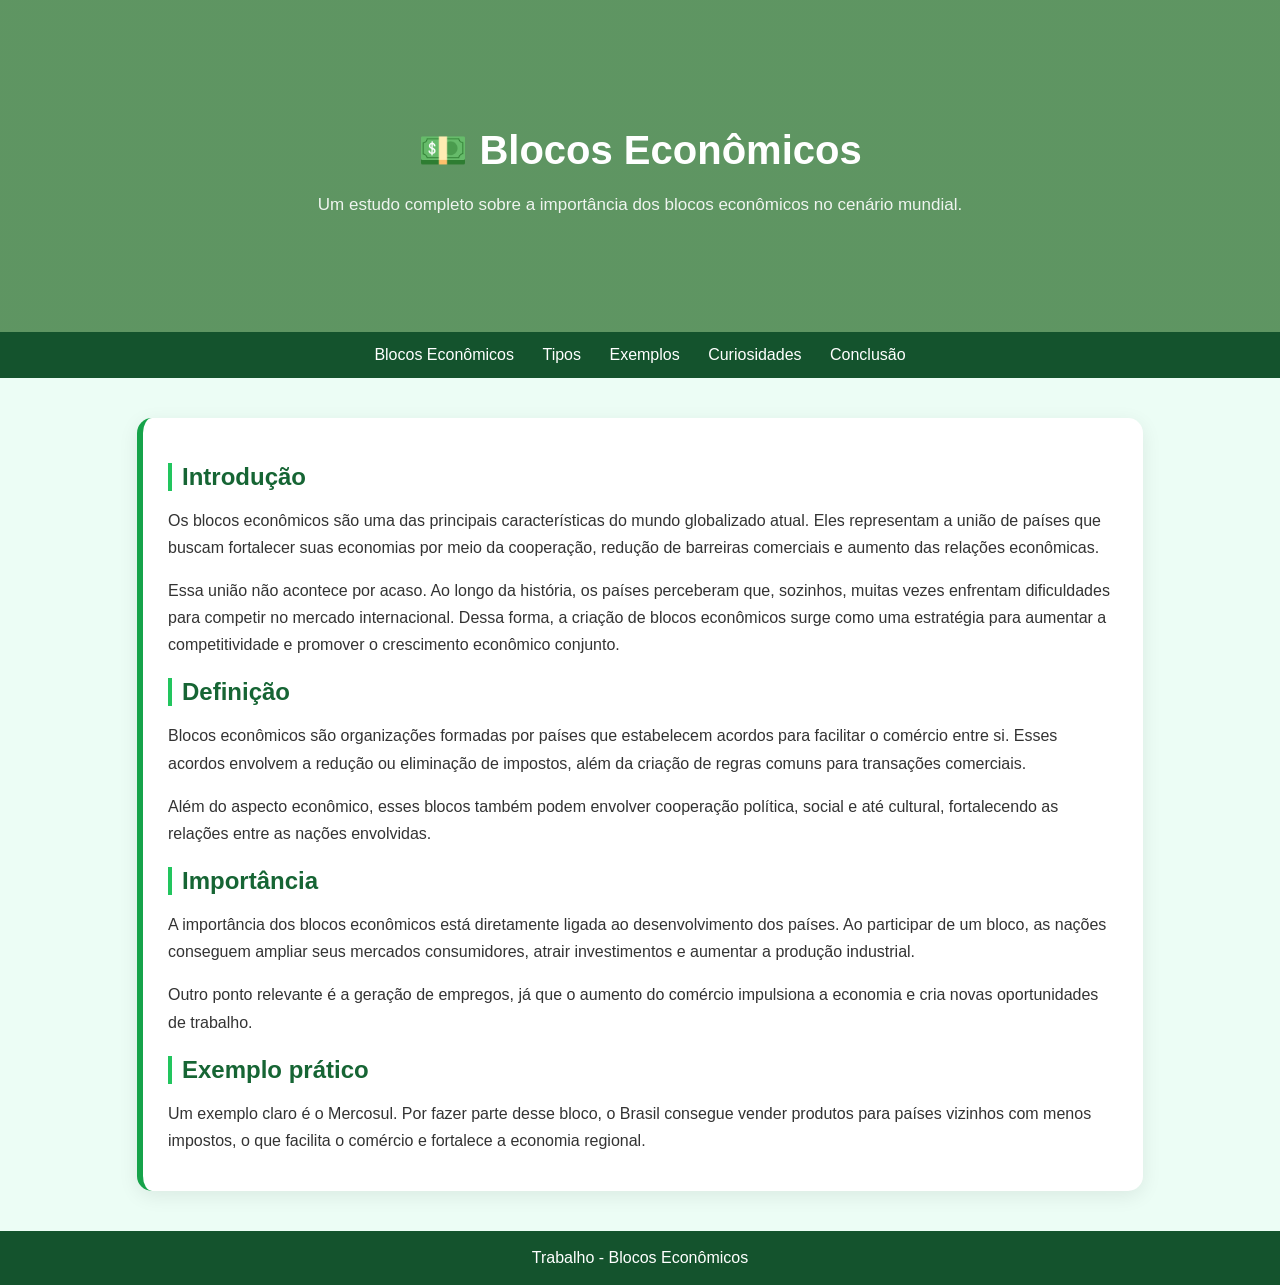
<file: index.html>
<!DOCTYPE html>
<html lang="pt-br">
<head>
<meta charset="UTF-8">
<title>Blocos Econômicos</title>
<link rel="stylesheet" href="style.css">
</head>


<body>

<header>
    <h1>💵 Blocos Econômicos</h1>
    <p>Um estudo completo sobre a importância dos blocos econômicos no cenário mundial.</p>
</header>

<nav>
     <a href="index.html"> Blocos Econômicos</a>
    
    <a href="tipos.html">Tipos</a>
    <a href="exemplos.html">Exemplos</a>
    <a href="curiosidades.html">Curiosidades</a>
    <a href="conclusao.html">Conclusão</a>
</nav>

<div class="container">

<h2>Introdução</h2>
<p>
Os blocos econômicos são uma das principais características do mundo globalizado atual.
Eles representam a união de países que buscam fortalecer suas economias por meio da cooperação,
redução de barreiras comerciais e aumento das relações econômicas.
</p>

<p>
Essa união não acontece por acaso. Ao longo da história, os países perceberam que,
sozinhos, muitas vezes enfrentam dificuldades para competir no mercado internacional.
Dessa forma, a criação de blocos econômicos surge como uma estratégia para aumentar
a competitividade e promover o crescimento econômico conjunto.
</p>

<h2>Definição</h2>
<p>
Blocos econômicos são organizações formadas por países que estabelecem acordos para facilitar
o comércio entre si. Esses acordos envolvem a redução ou eliminação de impostos,
além da criação de regras comuns para transações comerciais.
</p>

<p>
Além do aspecto econômico, esses blocos também podem envolver cooperação política,
social e até cultural, fortalecendo as relações entre as nações envolvidas.
</p>

<h2>Importância</h2>
<p>
A importância dos blocos econômicos está diretamente ligada ao desenvolvimento dos países.
Ao participar de um bloco, as nações conseguem ampliar seus mercados consumidores,
atrair investimentos e aumentar a produção industrial.
</p>

<p>
Outro ponto relevante é a geração de empregos, já que o aumento do comércio
impulsiona a economia e cria novas oportunidades de trabalho.
</p>

<h2>Exemplo prático</h2>
<p>
Um exemplo claro é o Mercosul. Por fazer parte desse bloco, o Brasil consegue vender produtos
para países vizinhos com menos impostos, o que facilita o comércio e fortalece a economia regional.
</p>

</div>
<footer>
Trabalho - Blocos Econômicos
</footer>

</body>
</html>
</file>
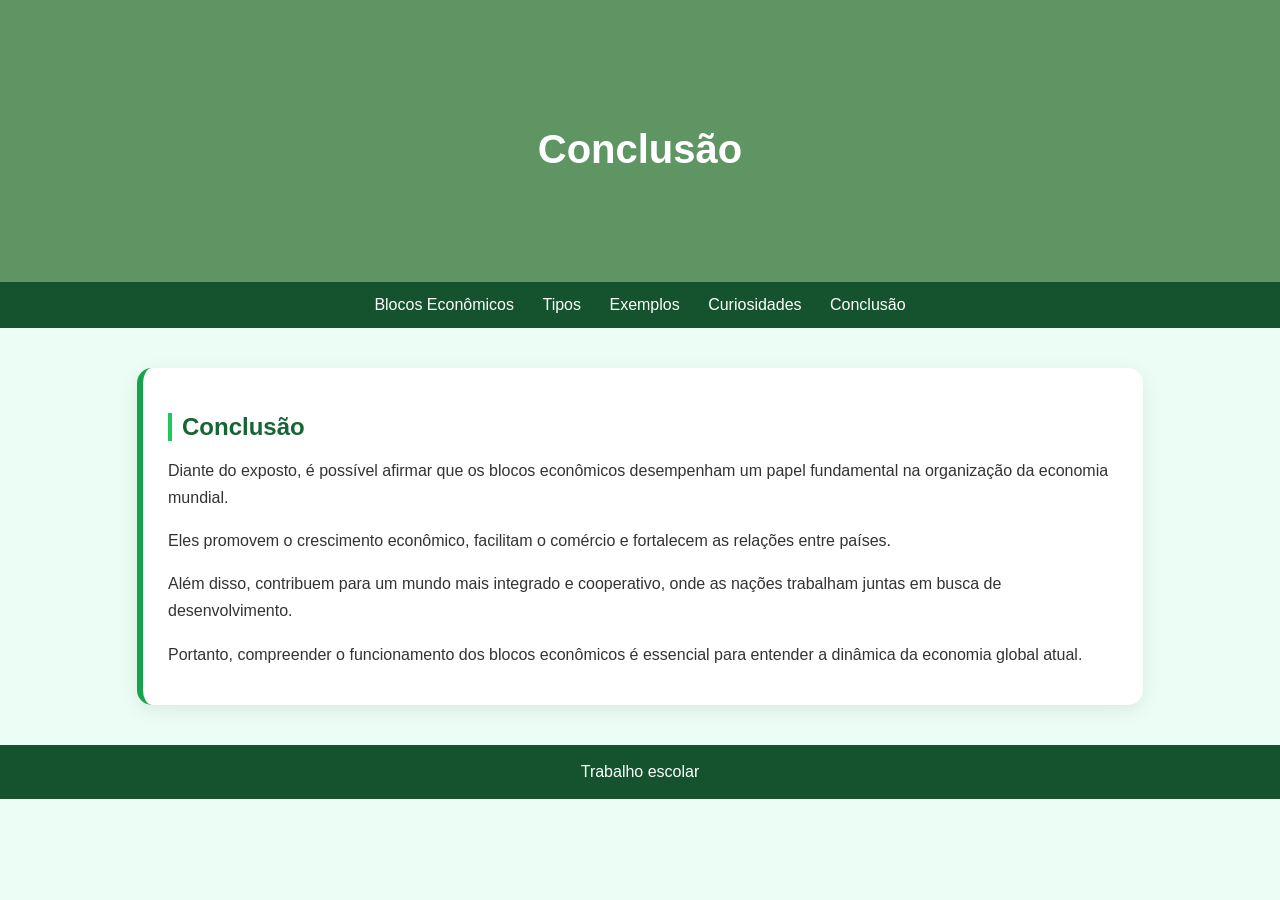
<file: conclusao.html>
<!DOCTYPE html>
<html lang="pt-br">
<head>
<meta charset="UTF-8">
<title>Conclusão</title>
<link rel="stylesheet" href="style.css">
</head>

<body>

<header><h1>Conclusão</h1></header>

<nav>
     <a href="index.html"> Blocos Econômicos</a>
   
    <a href="tipos.html">Tipos</a>
    <a href="exemplos.html">Exemplos</a>
    <a href="curiosidades.html">Curiosidades</a>
    <a href="conclusao.html">Conclusão</a>
</nav>

<div class="container">

<h2>Conclusão</h2>

<p>
Diante do exposto, é possível afirmar que os blocos econômicos desempenham um papel fundamental
na organização da economia mundial.
</p>

<p>
Eles promovem o crescimento econômico, facilitam o comércio e fortalecem as relações entre países.
</p>

<p>
Além disso, contribuem para um mundo mais integrado e cooperativo,
onde as nações trabalham juntas em busca de desenvolvimento.
</p>

<p>
Portanto, compreender o funcionamento dos blocos econômicos é essencial
para entender a dinâmica da economia global atual.
</p>

</div>

<footer>Trabalho escolar</footer>

</body>
</html>
</file>
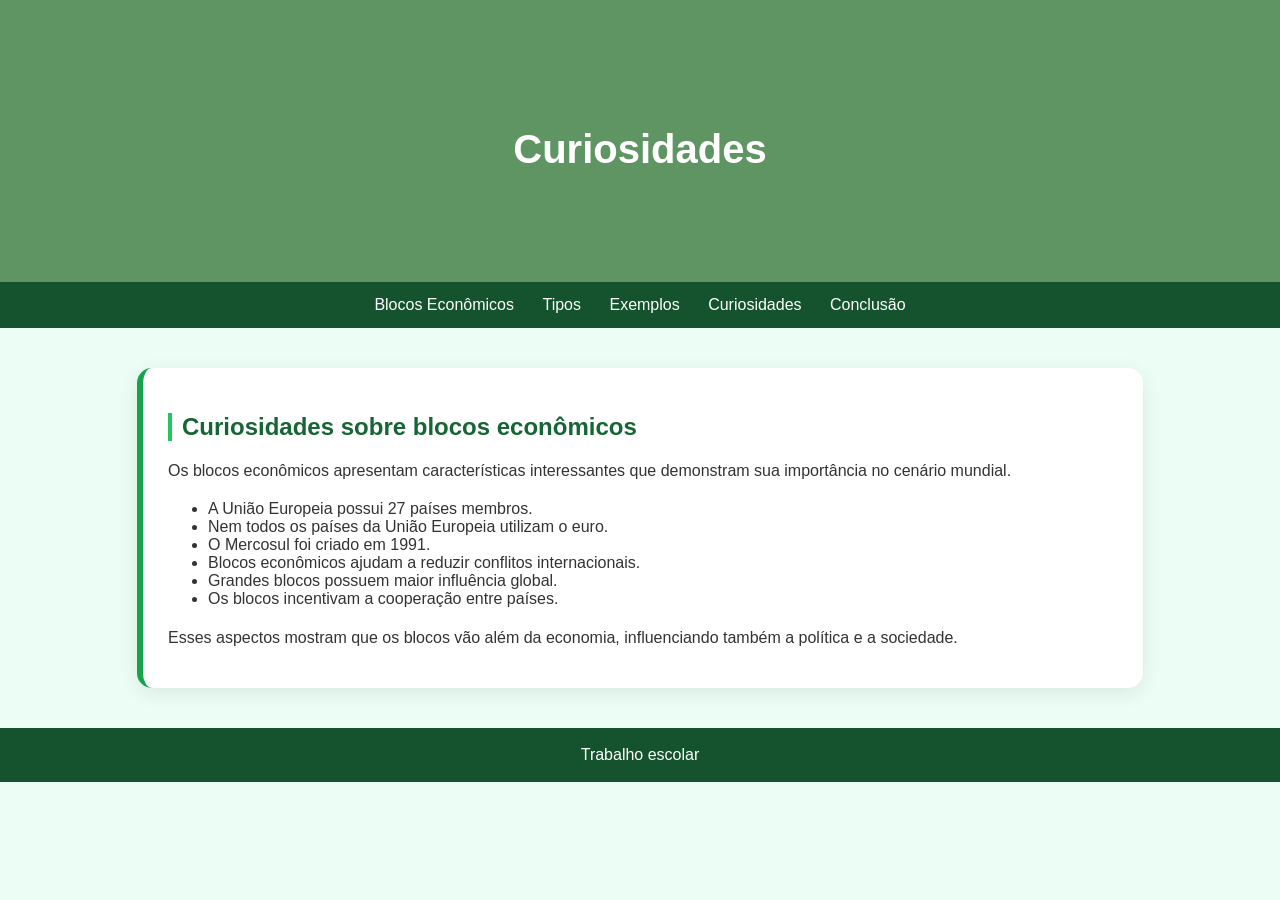
<file: curiosidades.html>
<!DOCTYPE html>
<html lang="pt-br">
<head>
<meta charset="UTF-8">
<title>Curiosidades</title>
<link rel="stylesheet" href="style.css">
</head>

<body>

<header><h1>Curiosidades</h1></header>
<nav>
     <a href="index.html"> Blocos Econômicos</a>
    
    <a href="tipos.html">Tipos</a>
    <a href="exemplos.html">Exemplos</a>
    <a href="curiosidades.html">Curiosidades</a>
    <a href="conclusao.html">Conclusão</a>
</nav>

<div class="container">

<h2>Curiosidades sobre blocos econômicos</h2>

<p>
Os blocos econômicos apresentam características interessantes que demonstram sua importância
no cenário mundial.
</p>

<ul>
<li>A União Europeia possui 27 países membros.</li>
<li>Nem todos os países da União Europeia utilizam o euro.</li>
<li>O Mercosul foi criado em 1991.</li>
<li>Blocos econômicos ajudam a reduzir conflitos internacionais.</li>
<li>Grandes blocos possuem maior influência global.</li>
<li>Os blocos incentivam a cooperação entre países.</li>
</ul>

<p>
Esses aspectos mostram que os blocos vão além da economia,
influenciando também a política e a sociedade.
</p>

</div>
<footer>Trabalho escolar</footer>

</body>
</html>
</file>
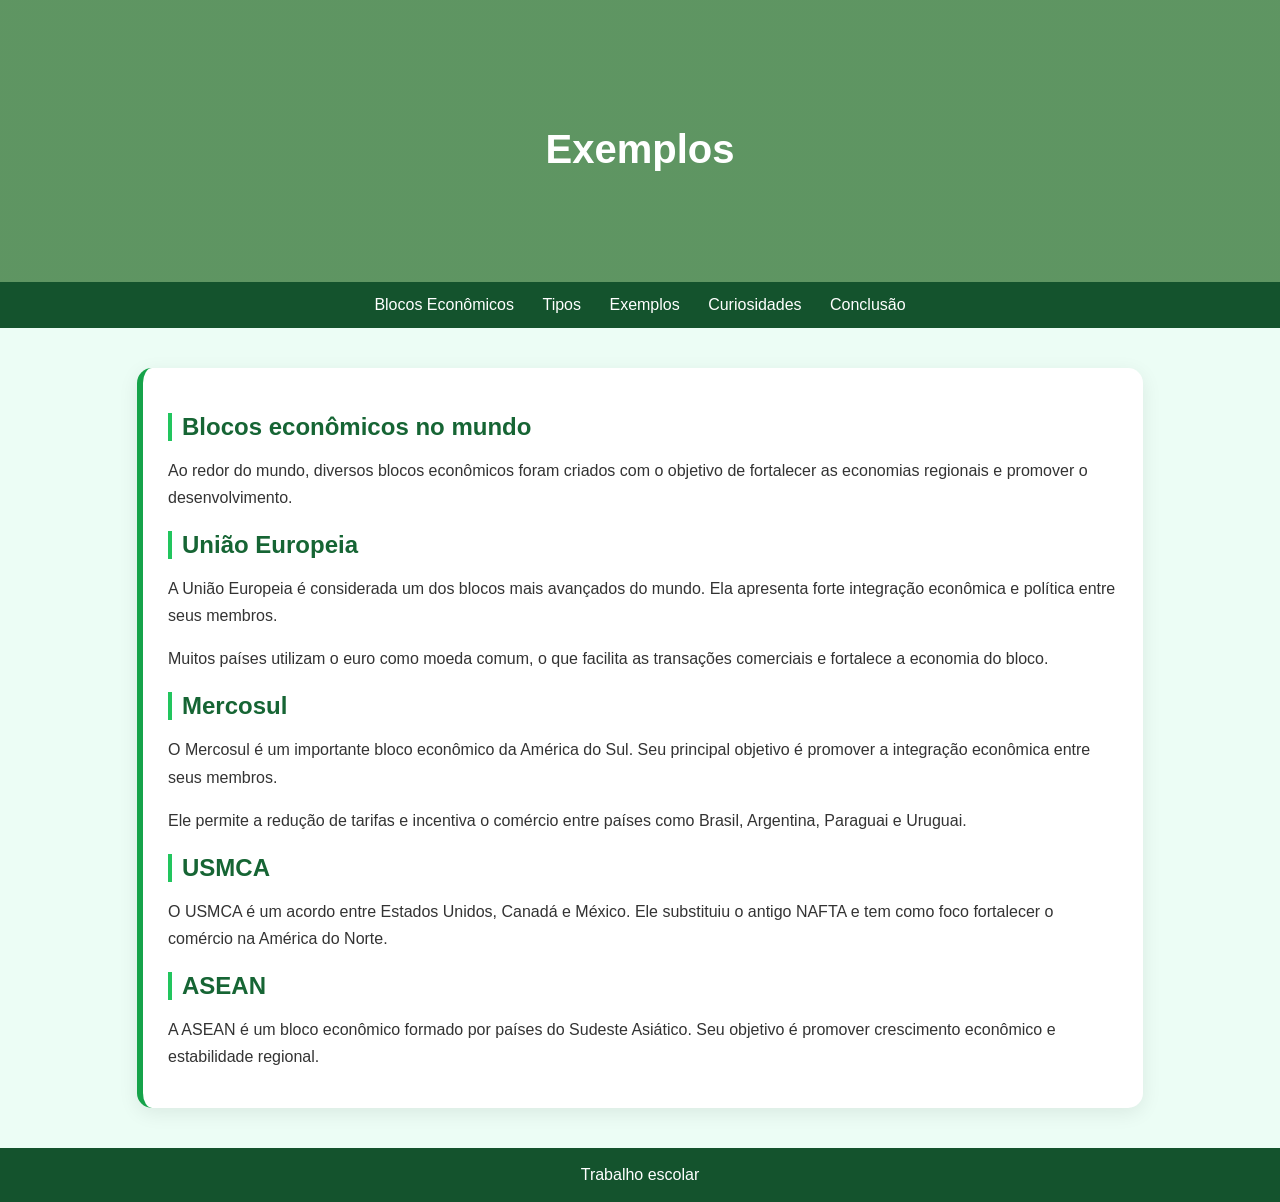
<file: exemplos.html>
<!DOCTYPE html>
<html lang="pt-br">
<head>
<meta charset="UTF-8">
<title>Exemplos</title>
<link rel="stylesheet" href="style.css">
</head>

<body>

<header><h1>Exemplos</h1></header>
<nav>
     <a href="index.html"> Blocos Econômicos</a>
    
    <a href="tipos.html">Tipos</a>
    <a href="exemplos.html">Exemplos</a>
    <a href="curiosidades.html">Curiosidades</a>
    <a href="conclusao.html">Conclusão</a>
</nav>

<div class="container">

<h2>Blocos econômicos no mundo</h2>
<p>
Ao redor do mundo, diversos blocos econômicos foram criados com o objetivo de fortalecer
as economias regionais e promover o desenvolvimento.
</p>

<h2>União Europeia</h2>
<p>
A União Europeia é considerada um dos blocos mais avançados do mundo.
Ela apresenta forte integração econômica e política entre seus membros.
</p>

<p>
Muitos países utilizam o euro como moeda comum, o que facilita as transações comerciais
e fortalece a economia do bloco.
</p>

<h2>Mercosul</h2>
<p>
O Mercosul é um importante bloco econômico da América do Sul.
Seu principal objetivo é promover a integração econômica entre seus membros.
</p>

<p>
Ele permite a redução de tarifas e incentiva o comércio entre países como Brasil,
Argentina, Paraguai e Uruguai.
</p>

<h2>USMCA</h2>
<p>
O USMCA é um acordo entre Estados Unidos, Canadá e México.
Ele substituiu o antigo NAFTA e tem como foco fortalecer o comércio na América do Norte.
</p>

<h2>ASEAN</h2>
<p>
A ASEAN é um bloco econômico formado por países do Sudeste Asiático.
Seu objetivo é promover crescimento econômico e estabilidade regional.
</p>

</div>
<footer>Trabalho escolar</footer>

</body>
</html>
</file>
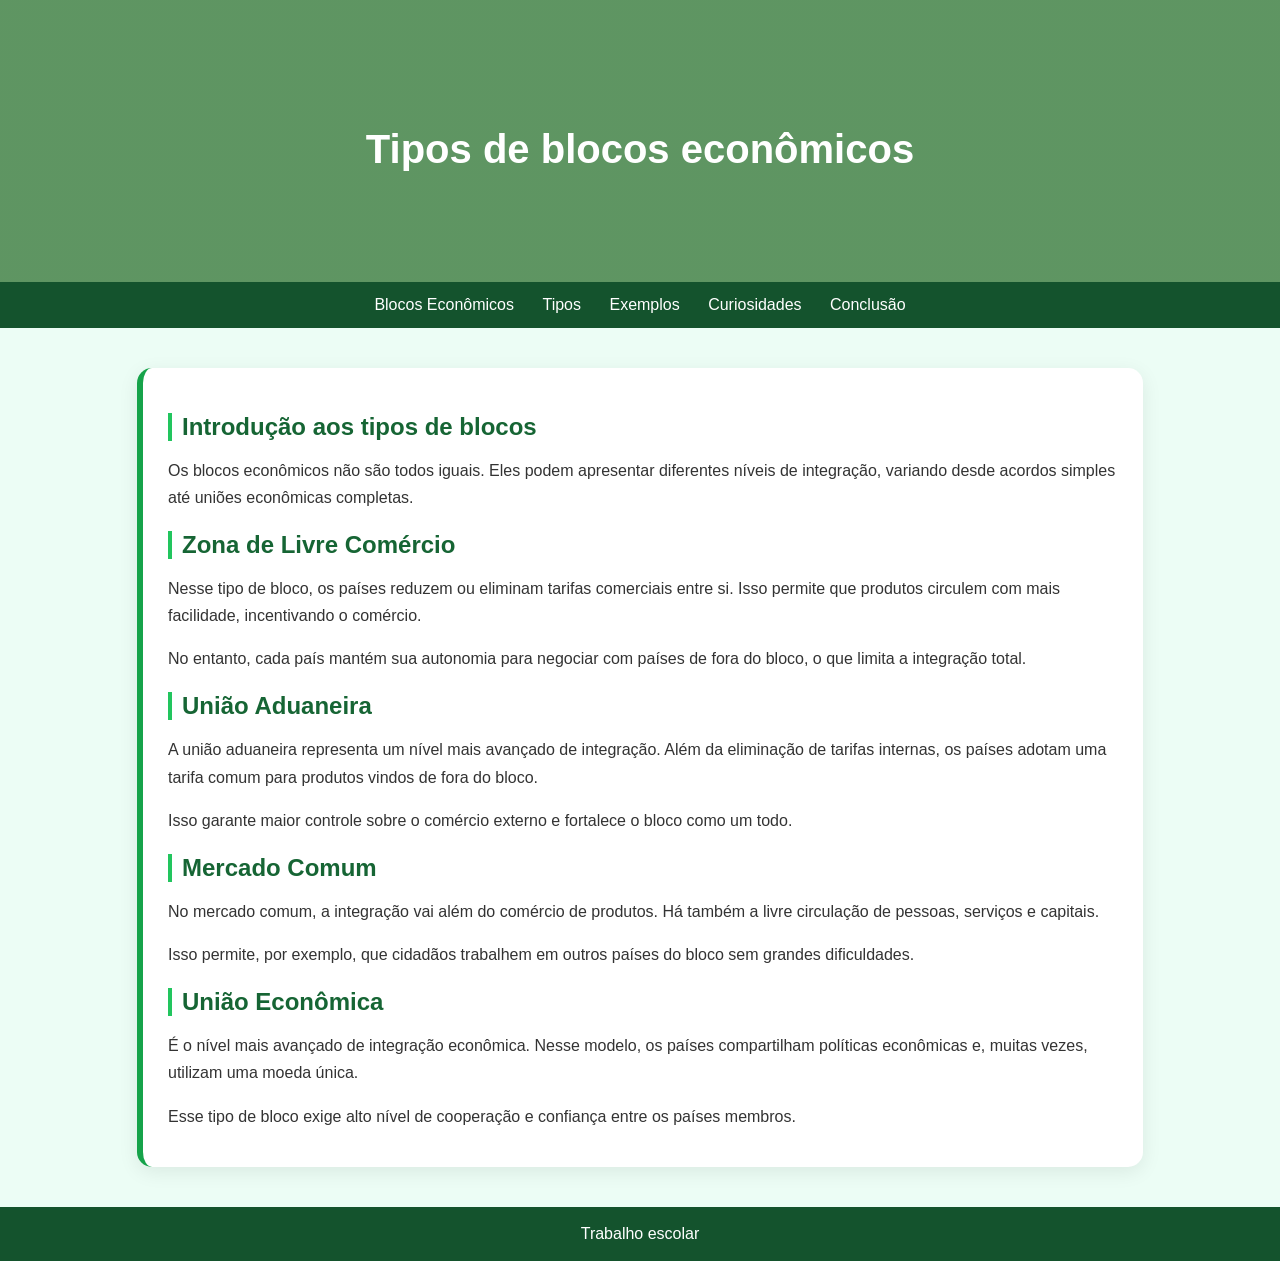
<file: tipos.html>
<!DOCTYPE html>
<html lang="pt-br">
<head>
<meta charset="UTF-8">
<title>Tipos</title>
<link rel="stylesheet" href="style.css">
</head>

<body>

<header><h1>Tipos de blocos econômicos</h1></header>

<nav>
     <a href="index.html"> Blocos Econômicos</a>
   
    <a href="tipos.html">Tipos</a>
    <a href="exemplos.html">Exemplos</a>
    <a href="curiosidades.html">Curiosidades</a>
    <a href="conclusao.html">Conclusão</a>
</nav>
<div class="container">

<h2>Introdução aos tipos de blocos</h2>
<p>
Os blocos econômicos não são todos iguais. Eles podem apresentar diferentes níveis de integração,
variando desde acordos simples até uniões econômicas completas.
</p>

<h2>Zona de Livre Comércio</h2>
<p>
Nesse tipo de bloco, os países reduzem ou eliminam tarifas comerciais entre si.
Isso permite que produtos circulem com mais facilidade, incentivando o comércio.
</p>

<p>
No entanto, cada país mantém sua autonomia para negociar com países de fora do bloco,
o que limita a integração total.
</p>

<h2>União Aduaneira</h2>
<p>
A união aduaneira representa um nível mais avançado de integração.
Além da eliminação de tarifas internas, os países adotam uma tarifa comum
para produtos vindos de fora do bloco.
</p>

<p>
Isso garante maior controle sobre o comércio externo e fortalece o bloco como um todo.
</p>

<h2>Mercado Comum</h2>
<p>
No mercado comum, a integração vai além do comércio de produtos.
Há também a livre circulação de pessoas, serviços e capitais.
</p>

<p>
Isso permite, por exemplo, que cidadãos trabalhem em outros países do bloco
sem grandes dificuldades.
</p>

<h2>União Econômica</h2>
<p>
É o nível mais avançado de integração econômica.
Nesse modelo, os países compartilham políticas econômicas e, muitas vezes,
utilizam uma moeda única.
</p>

<p>
Esse tipo de bloco exige alto nível de cooperação e confiança entre os países membros.
</p>

</div>
<footer>Trabalho escolar</footer>

</body>
</html>
</file>
<file: style.css>
/* BASE */
html {
    scroll-behavior: smooth;
}

body {
    margin: 0;
    font-family: 'Segoe UI', Arial, sans-serif;
    background: #ecfdf5;
    color: #333;
}

/* HEADER */
header {
    background: linear-gradient(-45deg, #16a34a, #22c55e, #14532d);
    background-size: 400% 400%;
    animation: gradient 6s ease infinite;
    color: white;
    text-align: center;
    padding: 90px 20px;
}

header h1 {
    font-size: 38px;
    margin-bottom: 10px;
}

header p {
    font-size: 16px;
    opacity: 0.9;
}

/* ANIMAÇÃO GRADIENTE */
@keyframes gradient {
    0% {background-position: 0%}
    50% {background-position: 100%}
    100% {background-position: 0%}
}

/* MENU */
nav {
    background: #14532d;
    text-align: center;
    padding: 14px;
    position: sticky;
    top: 0;
    z-index: 100;
}

nav a {
    color: white;
    margin: 0 12px;
    text-decoration: none;
    font-weight: 500;
    position: relative;
    transition: 0.3s;
}

/* LINHA ANIMADA */
nav a::after {
    content: "";
    width: 0;
    height: 2px;
    background: #bbf7d0;
    position: absolute;
    left: 0;
    bottom: -5px;
    transition: 0.3s;
}

nav a:hover::after {
    width: 100%;
}

nav a:hover {
    color: #bbf7d0;
}

/* CONTEÚDO */
.container {
    max-width: 950px;
    margin: 40px auto;
    padding: 25px;
    background: white;
    border-radius: 15px;
    border-left: 6px solid #16a34a;
    box-shadow: 0 5px 20px rgba(0,0,0,0.08);
}

/* SEÇÕES */
section {
    margin-bottom: 30px;
    opacity: 0;
    transform: translateY(30px);
}

/* ANIMAÇÃO AO ROLAR */
.show {
    opacity: 1;
    transform: translateY(0);
    transition: 0.8s;
}

/* TÍTULOS */
h2 {
    color: #166534;
    margin-bottom: 15px;
    border-left: 4px solid #22c55e;
    padding-left: 10px;
}

/* TEXTO */
p {
    line-height: 1.7;
    margin-bottom: 12px;
}

/* BOTÃO */
.btn {
    display: block;
    margin: 30px auto;
    padding: 12px 25px;
    background: #16a34a;
    color: white;
    border: none;
    border-radius: 25px;
    cursor: pointer;
    transition: 0.3s;
    animation: pulse 1.5s infinite;
}

.btn:hover {
    background: #22c55e;
    transform: scale(1.1);
}

@keyframes pulse {
    0% {transform: scale(1);}
    50% {transform: scale(1.08);}
    100% {transform: scale(1);}
}

/* FOOTER */
footer {
    background: #14532d;
    color: white;
    text-align: center;
    padding: 18px;
    margin-top: 30px;
}

/* RESPONSIVO */
@media (max-width: 600px) {
    .container {
        margin: 20px;
        padding: 15px;
    }
}  


/* HEADER COMPLETO */
header {
    background: 
        linear-gradient(rgba(0, 80, 0, 0.6), rgba(0, 80, 0, 0.6)),
        url("https://images.unsplash.com/photo-1554224155-6726b3ff858f");
    background-size: cover;
    background-position: center;
    background-attachment: fixed;

    color: white;
    text-align: center;
    padding: 100px 20px;

    animation: fadeDown 1s ease;
}

/* ANIMAÇÃO DE ENTRADA */
@keyframes fadeDown {
    from {
        opacity: 0;
        transform: translateY(-25px);
    }
    to {
        opacity: 1;
        transform: translateY(0);
    }
}

/* MELHORA DO TEXTO */
header h1 {
    font-size: 40px;
    margin-bottom: 10px;
}

header p {
    font-size: 17px;
    opacity: 0.9;
}
</file>
